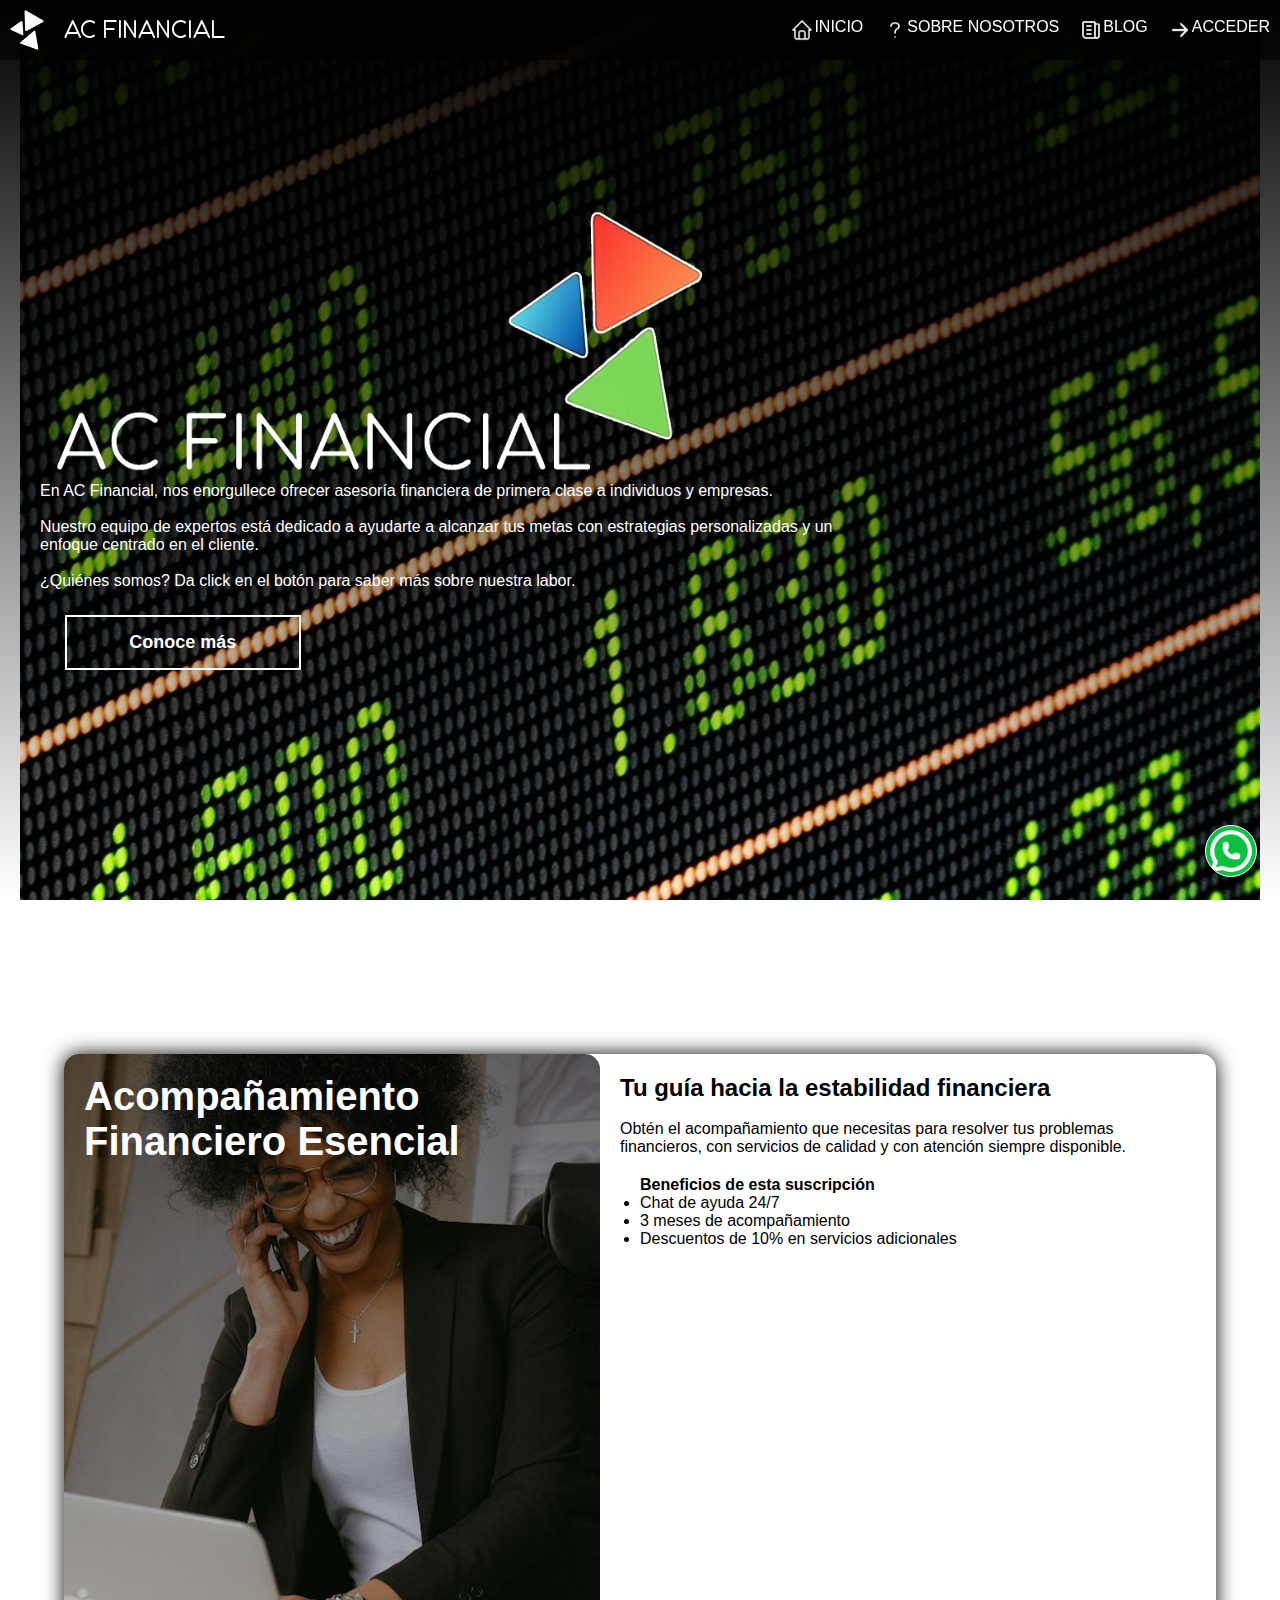
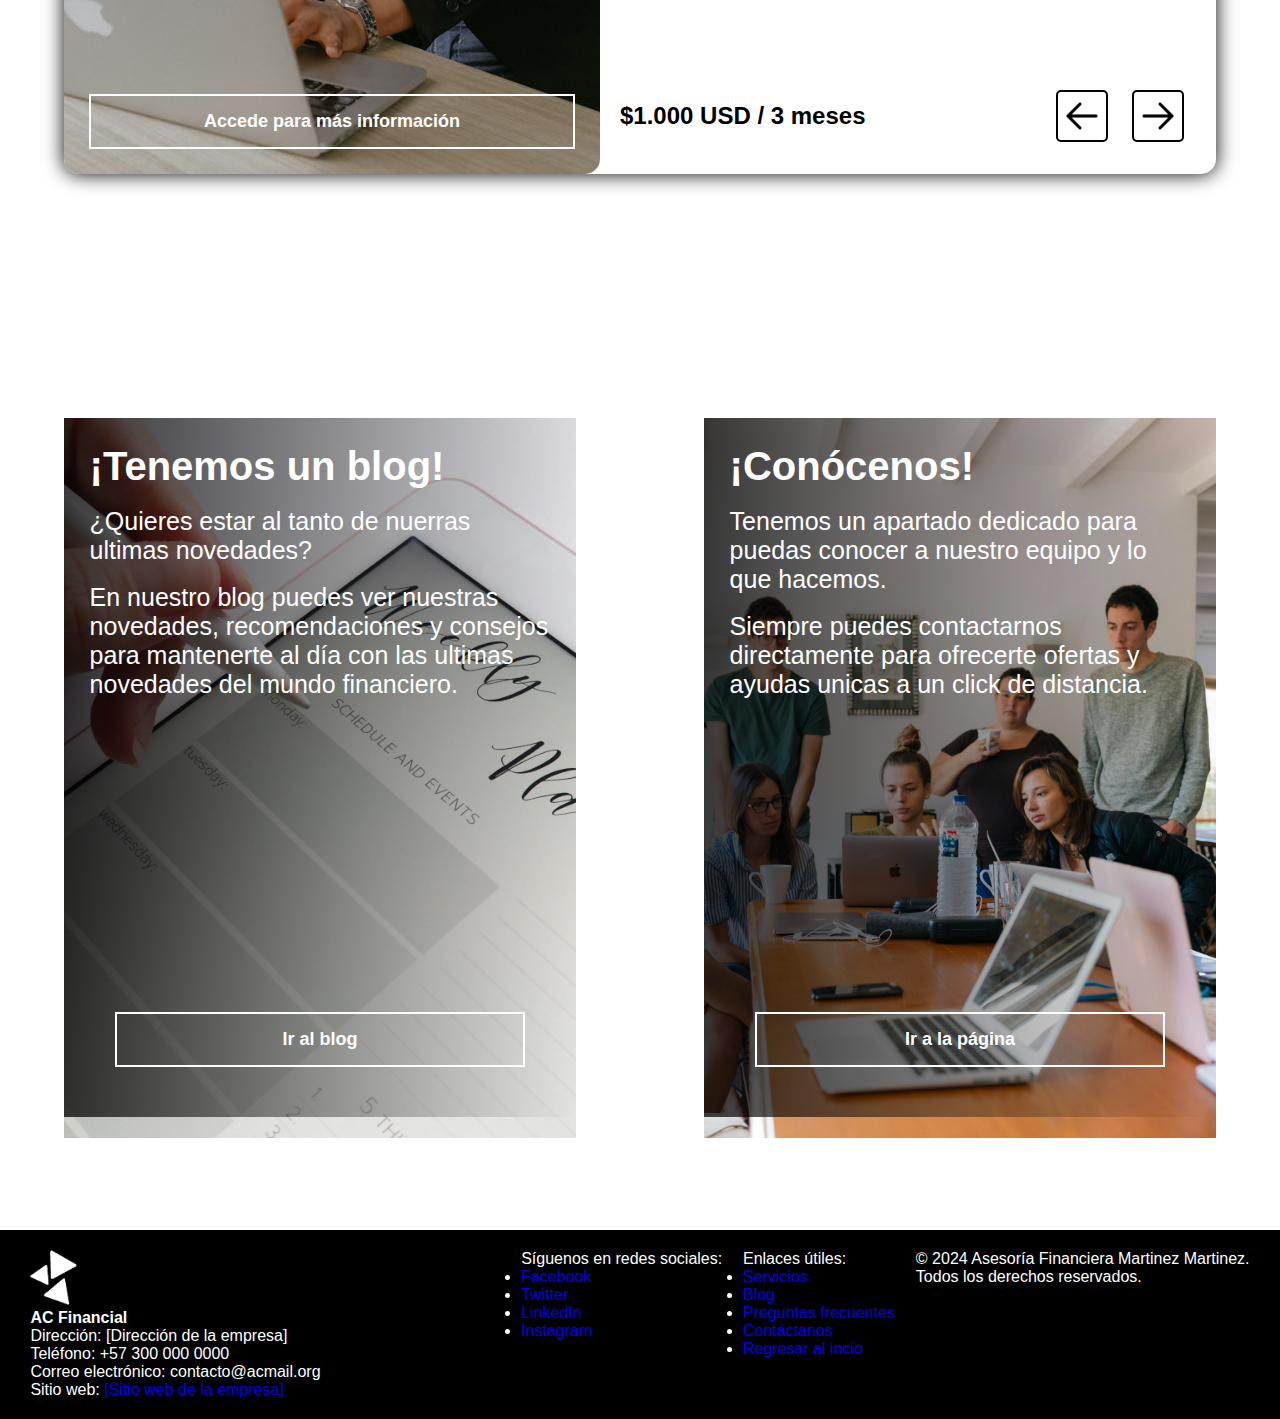
<file: Pagina/index.html>
<!DOCTYPE html>
<html lang="en">

<head>

	<meta charset="UTF-8">
	<meta name="viewport" content="width=device-width, initial-scale=1.0">

	<meta name="dir" content="">
	<meta name="site" content="Inicio">

	<title></title>

	<link rel="stylesheet" href="data/page/global_style.css">
	<link rel="stylesheet" href="data/style.css">

	<script defer src="data/script.js"></script>

	<script defer src="data/page/nav.js"></script>
	<script defer src="data/page/ftr.js"></script>
	<script defer src="data/page/meta.js"></script>

</head>

<body id="top">

	<header></header>

	<nav></nav>

	<div id="back"></div>

	<article id="main">

    <div id="mcon">

        <img src="data/img/logo_wh.png"  >
        
		<div>
			<p>En <imp class="imp">AC Financial</imp>, nos enorgullece ofrecer asesoría financiera de primera clase a individuos y empresas.</p>
			<br>
			<p>Nuestro equipo de expertos está dedicado a ayudarte a alcanzar tus metas con estrategias personalizadas y un enfoque centrado en el cliente.</p>
     <br>
     <p>¿Quiénes somos? Da click en el botón para saber más sobre nuestra labor.</p>
				<div class="butn" onclick="window.location.href=`content/about-us.html`" style="max-width: 25%;">
					Conoce más 
				</div>
		</div>

</div>

	</article>

	<article id="pric">

		<div id="box1">

			<div id="bimg">

				<h1 id="btlt"></h1>

				<div class="butn" onclick="window.location.href=`LongIn-Out/index.html`">
					Accede para más información 
				</div>

			</div>

			<div id="bcnt">

				<div>
					<h2 id="bslo"></h2>
					<br>
					<p id="bdsc"></p>
				</div>

				<div id="bdwn">

					<div>
					    <h4>Beneficios de esta suscripción</h4>
						<ul id="blst">
						</ul>
					</div>

				</div>

				<div id="barw">
					<h2 id="bprc"></h2>
					<img src="data/img/icons/arr_bl.png" alt="left" class="arrw" id="left" style=" transform: rotate(-90deg)" >
					<img src="data/img/icons/arr_bl.png" alt="right" class="arrw" id="rght" style=" transform: rotate(90deg)" >

				</div>

			</div>

		</div>

	</article>

    <article id="extr">
        
            <div class="boxs" id="bblg">
            
                <div class="ibox">
                    
                    <h1>¡Tenemos un blog!</h1>
                    <br>
                    <p>¿Quieres estar al tanto de nuerras ultimas novedades?</p>
                    <br>
                    <p>En nuestro blog puedes ver nuestras novedades, recomendaciones y consejos para mantenerte al día con las ultimas novedades del mundo financiero.</p>
                    
                    <div class="delm"></div>
                    
                    <a class="butn" href="content/blog.html">
                        Ir al blog
                    </a>
                
                </div>
                
            </div>

            <div class="boxs" id="btem">
            
                <div class="ibox">
                    
                    <h1>¡Conócenos!</h1>
                    <br>
                    <p>Tenemos un apartado dedicado para puedas conocer a nuestro equipo y lo que hacemos.</p>
                    <br>
                    <p>Siempre puedes contactarnos directamente para ofrecerte ofertas y ayudas unicas a un click de distancia.</p>
                    
                    <div class="delm"></div>
                    
                    <a class="butn" href="content/about-us.html">
                        Ir a la página 
                    </a>
                
                </div>

            </div>
		
    </article>
    
    <footer></footer>

</body>

</html>
</file>
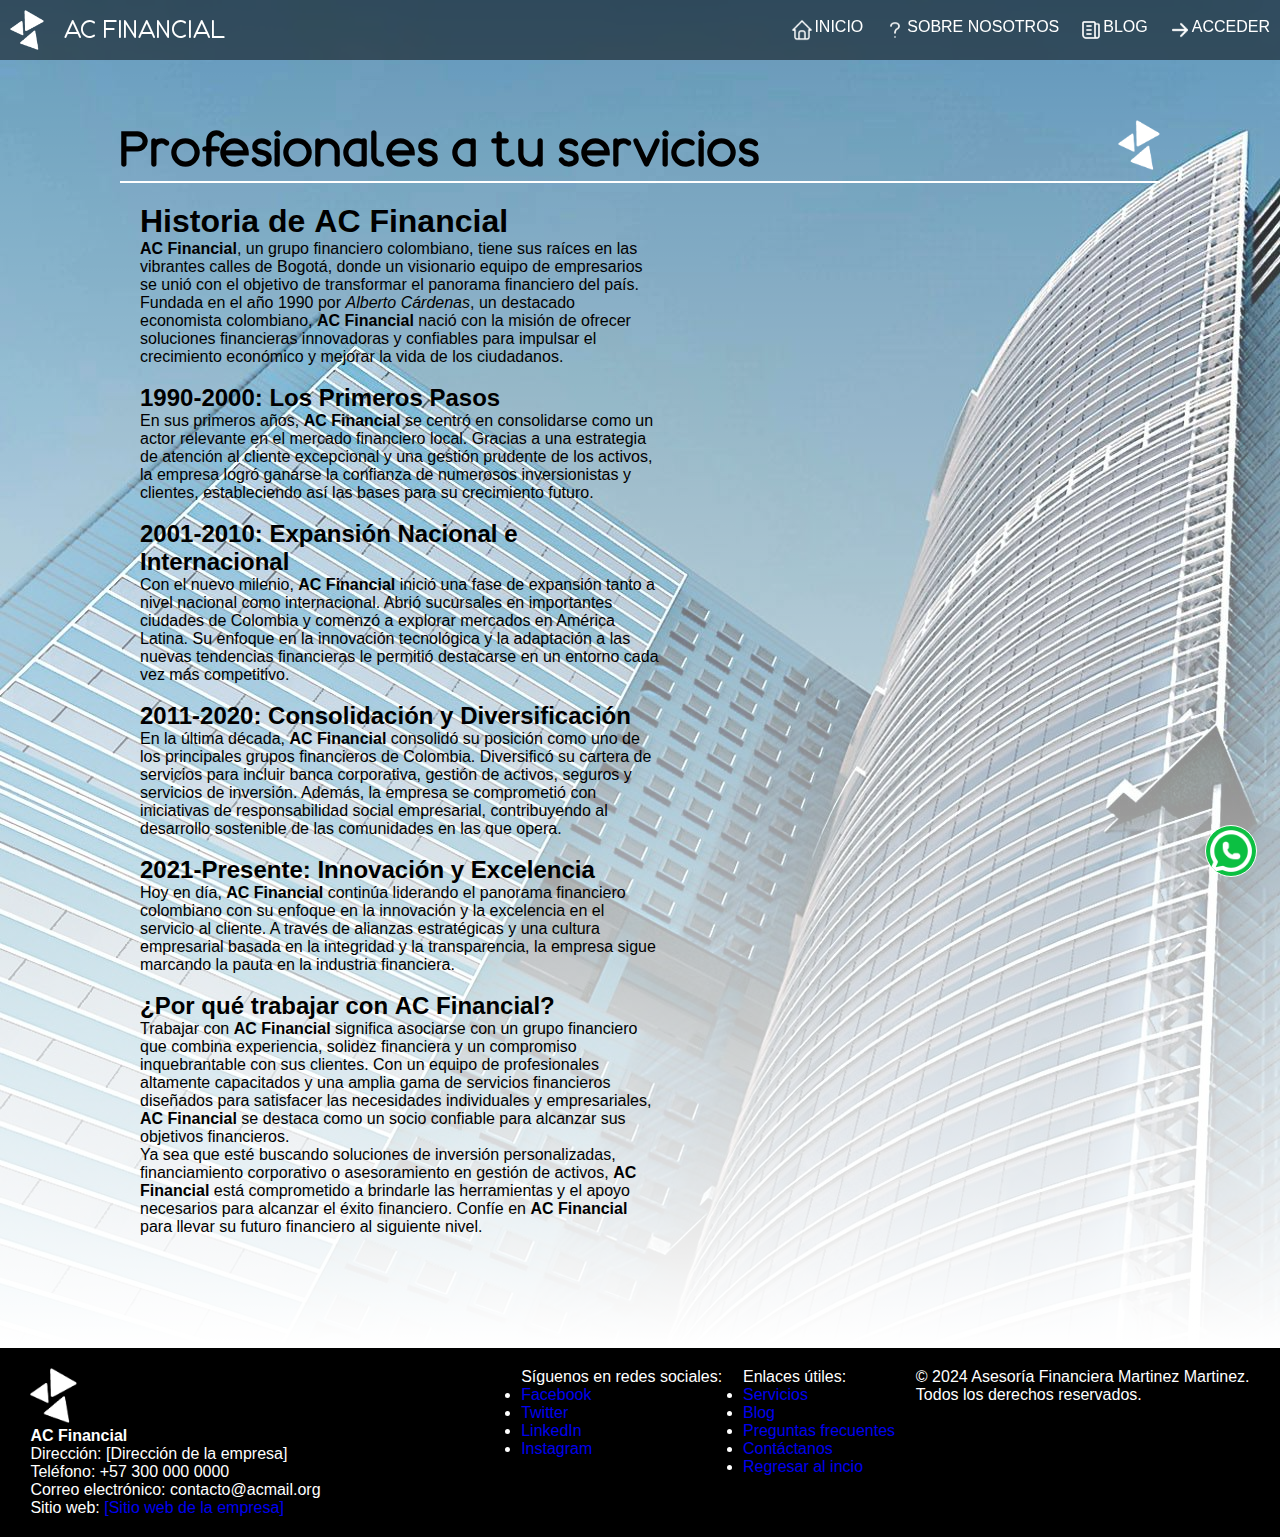
<file: Pagina/content/about-us.html>
<!DOCTYPE html>
<html lang="en">

<head>

	<meta charset="UTF-8">
	<meta name="viewport" content="width=device-width, initial-scale=1.0">

	<meta name="dir" content="../">
	<meta name="site" content="Sobre nosotros">

	<title></title>

    <link rel="stylesheet" href="../data/page/global_style.css">
	<link rel="stylesheet" href="bout_style.css">


	
	<script defer src="../data/page/nav.js"></script>
	<script defer src="../data/page/ftr.js"></script>
	<script defer src="../data/page/meta.js"></script>

</head>

<body id="top">

    <header></header>

    <nav></nav>

    <article id="abou">
        <div>
            <div id="topd">
                <h1>Profesionales a tu servicios</h1>
                <img src="../data/img/icon_wh.png" height="50px" >
            </div>
            <div id="blif">

<h1>Historia de <strong>AC Financial</strong></h1>
<p><strong>AC Financial</strong>, un grupo financiero colombiano, tiene sus raíces en las vibrantes calles de Bogotá, donde un visionario equipo de empresarios se unió con el objetivo de transformar el panorama financiero del país. Fundada en el año 1990 por <em>Alberto Cárdenas</em>, un destacado economista colombiano, <strong>AC Financial</strong> nació con la misión de ofrecer soluciones financieras innovadoras y confiables para impulsar el crecimiento económico y mejorar la vida de los ciudadanos.</p>
<br>
<h2>1990-2000: Los Primeros Pasos</h2>
<p>En sus primeros años, <strong>AC Financial</strong> se centró en consolidarse como un actor relevante en el mercado financiero local. Gracias a una estrategia de atención al cliente excepcional y una gestión prudente de los activos, la empresa logró ganarse la confianza de numerosos inversionistas y clientes, estableciendo así las bases para su crecimiento futuro.</p>
<br>
<h2>2001-2010: Expansión Nacional e Internacional</h2>
<p>Con el nuevo milenio, <strong>AC Financial</strong> inició una fase de expansión tanto a nivel nacional como internacional. Abrió sucursales en importantes ciudades de Colombia y comenzó a explorar mercados en América Latina. Su enfoque en la innovación tecnológica y la adaptación a las nuevas tendencias financieras le permitió destacarse en un entorno cada vez más competitivo.</p>
<br>
<h2>2011-2020: Consolidación y Diversificación</h2>
<p>En la última década, <strong>AC Financial</strong> consolidó su posición como uno de los principales grupos financieros de Colombia. Diversificó su cartera de servicios para incluir banca corporativa, gestión de activos, seguros y servicios de inversión. Además, la empresa se comprometió con iniciativas de responsabilidad social empresarial, contribuyendo al desarrollo sostenible de las comunidades en las que opera.</p>
<br>
<h2>2021-Presente: Innovación y Excelencia</h2>
<p>Hoy en día, <strong>AC Financial</strong> continúa liderando el panorama financiero colombiano con su enfoque en la innovación y la excelencia en el servicio al cliente. A través de alianzas estratégicas y una cultura empresarial basada en la integridad y la transparencia, la empresa sigue marcando la pauta en la industria financiera.</p>
<br>
<h2>¿Por qué trabajar con <strong>AC Financial</strong>?</h2>
<p>Trabajar con <strong>AC Financial</strong> significa asociarse con un grupo financiero que combina experiencia, solidez financiera y un compromiso inquebrantable con sus clientes. Con un equipo de profesionales altamente capacitados y una amplia gama de servicios financieros diseñados para satisfacer las necesidades individuales y empresariales, <strong>AC Financial</strong> se destaca como un socio confiable para alcanzar sus objetivos financieros.</p>
<p>Ya sea que esté buscando soluciones de inversión personalizadas, financiamiento corporativo o asesoramiento en gestión de activos, <strong>AC Financial</strong> está comprometido a brindarle las herramientas y el apoyo necesarios para alcanzar el éxito financiero. Confíe en <strong>AC Financial</strong> para llevar su futuro financiero al siguiente nivel.</p>


            </div>
        </div>
    </article>
    
    <footer></footer>
    
</body>
</file>
<file: Pagina/data/page/global_style.css>
@font-face {
    font-family: "Amazonas";
    src: url("../font/Amazonas.ttf");
}

:root {
    --nav-size: 5wv;
    --main-color: #009;
    --extra-color: #0d559f;
}

* {
    margin: 0;
    padding: 0;

    user-select: none;

    font-family: 'Segoe UI', Tahoma, Geneva, Verdana, sans-serif;

    body {

        /* global items */

        .butn {
            padding: 15px;
            margin: 25px;

            border: solid #fff 2px;

            color: #fff;

            font-size: large;
            text-align: center;
            font-weight: 600;

            cursor: pointer;

            transition: 250ms;

            &:hover {

                background-color: #fff;
                color: #000;
                transition: 250ms;

            }

        }
        
        a {  
                text-decoration: none;
        }

        /* per tag */

        header {

            /* slider */
               /*#what {
                position: fixed;
                top: calc(100% - 50px);
                left: calc(100% - 50px);

                height: 50px;
                width: 50px;

                color: #fff;
                background-color: #0cc042;

                z-index: 99;

                transition: 0.2s;

                cursor: pointer;

                a {
                    display: flex;
                    align-items: center;
                    justify-content: left;

                    color: #fff;
                    text-decoration: none;

                    img {
                            
                        height: 50px;
                        width: 50px;
    
                    }
    
                    h3{
                        min-width: 400px;
                    }

                }

                &:hover {
                    transition: 0.2s;
                    width: 210px;
                    top: calc(100% - 50px);
                    left: calc(100% - 210px);
                }

            }*/

            /* floating */

             #what {
                position: fixed;
                top: calc(100% - 75px);
                left: calc(100% - 75px);

                height: 50px;
                width: 50px;

                color: #fff;
                background-color: #0cc042;

                border-radius: 50px;
                border: solid #fff 1px;

                text-overflow: clip;
                white-space: nowrap;
                overflow: hidden;

                transition: 0.2s;

                z-index: 99;

                a {
                    display: flex;
                    align-items: center;
                    justify-content: left;

                    color: #fff;
                    text-decoration: none;

                    img {
                        height: 50px;
                        width: 50px;

                    }

                    h3 {
                        min-width: 400px;

                    }

                }

                &:hover {
                    transition: 0.2s;
                    width: 210px;

                    top: calc(100% - 75px);
                    left: calc(100% - 235px);

                    border-radius: 100px;

                }

            }
            
            #unav {
                position: fixed;
                display: flex;
                flex-direction: column;
                justify-content: space-around;
                top: 60px;
                left: calc(100% - 50px);
                
                height: 90px;
                
                padding: 20px;
                
                background-color: #233;
                
                backdrop-filter: blur(5px);

                background-color: #00000082;
                
                z-index: 10;
                
                * {
                    color: #fff;
                }
                
                a {
                    margin-bottom: 20px;
                    
                    text-decoration: underline ;
                    
                    &:hover {
                        background-color:  var(--main-color);

                        cursor: pointer;

                        transition: 200ms;
                    }
                    
                }
                
            }

        }

        nav {
            position: fixed;
            display: flex;
            flex-direction: row;
            justify-content: space-between;

            backdrop-filter: blur(5px);

            height: 60px;
            width: 100%;

            background-color: #00000082;

            z-index:10;

            a {
                color: #ffffff;

            }

            #bran {
                display: flex;
                flex-direction: row;
                align-items: center;

                font-size: 25px;

                #logo {
                    margin: 10px;
                    height: 40px;
                    
                }

                #txtl {
                    margin: 0 10px;
                    color: #fff;

                    font-family: 'Amazonas','Times New Roman', Times, serif;
                    letter-spacing: 1px;

                }

            }

            #drpf {
                display: flex;
                text-align: center;

                color: #fff;

                .drop {
                    display: flex;
                    flex-wrap: wrap;
                    align-content: center;
                    justify-content: stretch;
                    text-align: center;

                    /* width: 100px; */
                    padding: 0 10px;

                    text-transform: uppercase;

                    transition: 150ms;

                    &:hover {
                        background-color: var(--extra-color);

                        cursor: pointer;

                        transition: 200ms;

                    }

                    img {
                        width: 24px;
                        height: 24px;

                    }

                }

            }

        }
        
        footer {
            display: flex;
            justify-content: space-around;

            padding: 20px;

            background-color: #000;
            color: #fff;

            border-top: solid #ffffff 2px;

            img {
                width: 10%;
                /* height: 10%; */
            }

        }

    }

}
</file>
<file: Pagina/data/style.css>
* {

    body {
    
        article {
            display: flex;
            flex-wrap: wrap;

            height: 100vh;
            background-color: #fff;

        }

        #back {
            position: absolute;
            width: calc(100% - 40px);
            height: 100vh;
            
            background-image: url("img/bg_home.jpg");
            background-position: center;

            border: solid #fff 20px;

            z-index: -1;
        }

        #main {
            display: flex;
            flex-direction: column;
            align-items: flex-start;
            justify-content: center;

            text-align: left;
            background: linear-gradient(180deg, #000f, #0000);

            color: #fff;

            padding-left: 40px;

            #mcon {
                max-width: 65%;
            }

            img {
                flex-basis: 200;
                height: 30vh;
                padding-bottom: 2px;
            }

            h1 {
                font-size: 40px;
            }

        }

        #pric {
            display: flex;
            background: linear-gradient(180deg, #fff, #fff);
            padding: 5%;
            align-items: center;

            #box1 {
                display: flex;
                flex-direction: row;
                justify-content: space-between;

                width: 100%;
                height: 80%;

                background-color: #fff;

                box-shadow: #000 0px 0px 20px;

                border-radius: 15px;

                #bimg {
                    display: flex;
                    flex-direction: column;
                    justify-content: space-between;

                    width: 50%;
                    height: 100%;

                    background: linear-gradient(rgba(0, 0, 0, 0.5), rgba(0, 0, 0, 0)), url('img/place.png');
                    background-position: center;
                    background-size: cover;


                    border-radius: 15px;

                    h1 {
                        padding: 20px;

                        color: #fff;

                        font-size: 40px;
                    }

                }

                #bcnt {
                    display: flex;
                    max-width: 50%;
                    flex-direction: column;

                    padding: 20px;

                    #bdwn {
                        flex-grow: 2;

                        div {
                            margin-top: 20px;
                            margin-left: 20px;
                            height: 100%;
                        }

                    }


                }

                #barw {
                    display: flex;
                    justify-content: flex-end;
                    align-items: center;

                    h2 {
                        flex-grow: 2;
                    }

                    img {
                        cursor: pointer;
                        width: 48px;
                        height: 48px;
                        margin: 12px;
                        border: solid #000 2px;
                        border-radius: 5px;
                        transition: 0.5s;

                        &:hover {
                            border: solid #999 2px;
                            
                        }

                    }

                }

            }

        }

        #extr {
            flex-direction: row;
            flex-wrap: nowrap;
            justify-content: space-around;
            align-items: center;
            
            #bblg {
                background-image: url('img/link/blog.jpg');
            }
            
            #btem {
                background-image: url('img/link/team.jpg');
            }
            
            .boxs {
                background-position: center;
                background-size: cover; 
                
                color: #fff;
                width: 40%;
                height: 80%;
                background-color: #000;
                
                .ibox {
                    display: flex;
                    justify-content: space-between;
                    flex-direction: column;
                    background: linear-gradient(90deg, rgba(0, 0, 0, 0.75), rgba(0, 0, 0, 0)); 
                    height: 90%;
                    padding: 5%;
                    transition: 0.15s;
                    
                    .delm {
                        flex-grow: 99;
                    }
                    
                    h1 {
                        font-size: 40px;
                    }
                    p {
                        font-size: 25px;
                    }
                }
                
                	&:hover{
                		transform: scale(1.01);
                		transition: 0.15s;
                	}
                	
            }
            
        }

    }

}
</file>
<file: Pagina/content/bout_style.css>
* {

    body {
    
    background-image: url('../data/img/bg_blog.jpg');
    
        article {
            display: flex;
            flex-direction: column;
            align-items: center;
            flex-wrap: wrap;
            
            padding: 120px;
            
            background: linear-gradient(180deg, #fff0, #ffff);
            
            text-align: left;
            
            padding-bottom: 10vh;
            
            p {         
                font-family: 'Segoe UI', Tahoma, Geneva, Verdana, sans-serif;
            }
            
            
            #topd {
                display: flex;
                flex-direction: row;
                justify-content: space-between;
                border-bottom: solid #fff 2px;
            
            h1 {
                font-size: 50px;
                letter-spacing: 2px;
            
                font-family: 'Amazonas', Times, serif;
                }
            }
            
            #blif {
            
                display: flex;
                flex-direction: column;
                flex-wrap: nowrap ;
                
                max-width: 50%;
                
                padding: 20px;
               
                .blem {
                    flex-grow: 2;
                }
                
            }
            
            .blcn {
                padding: 0 20vw;
                text-align: justify;
            }

        }
        
    }
    
}
</file>
